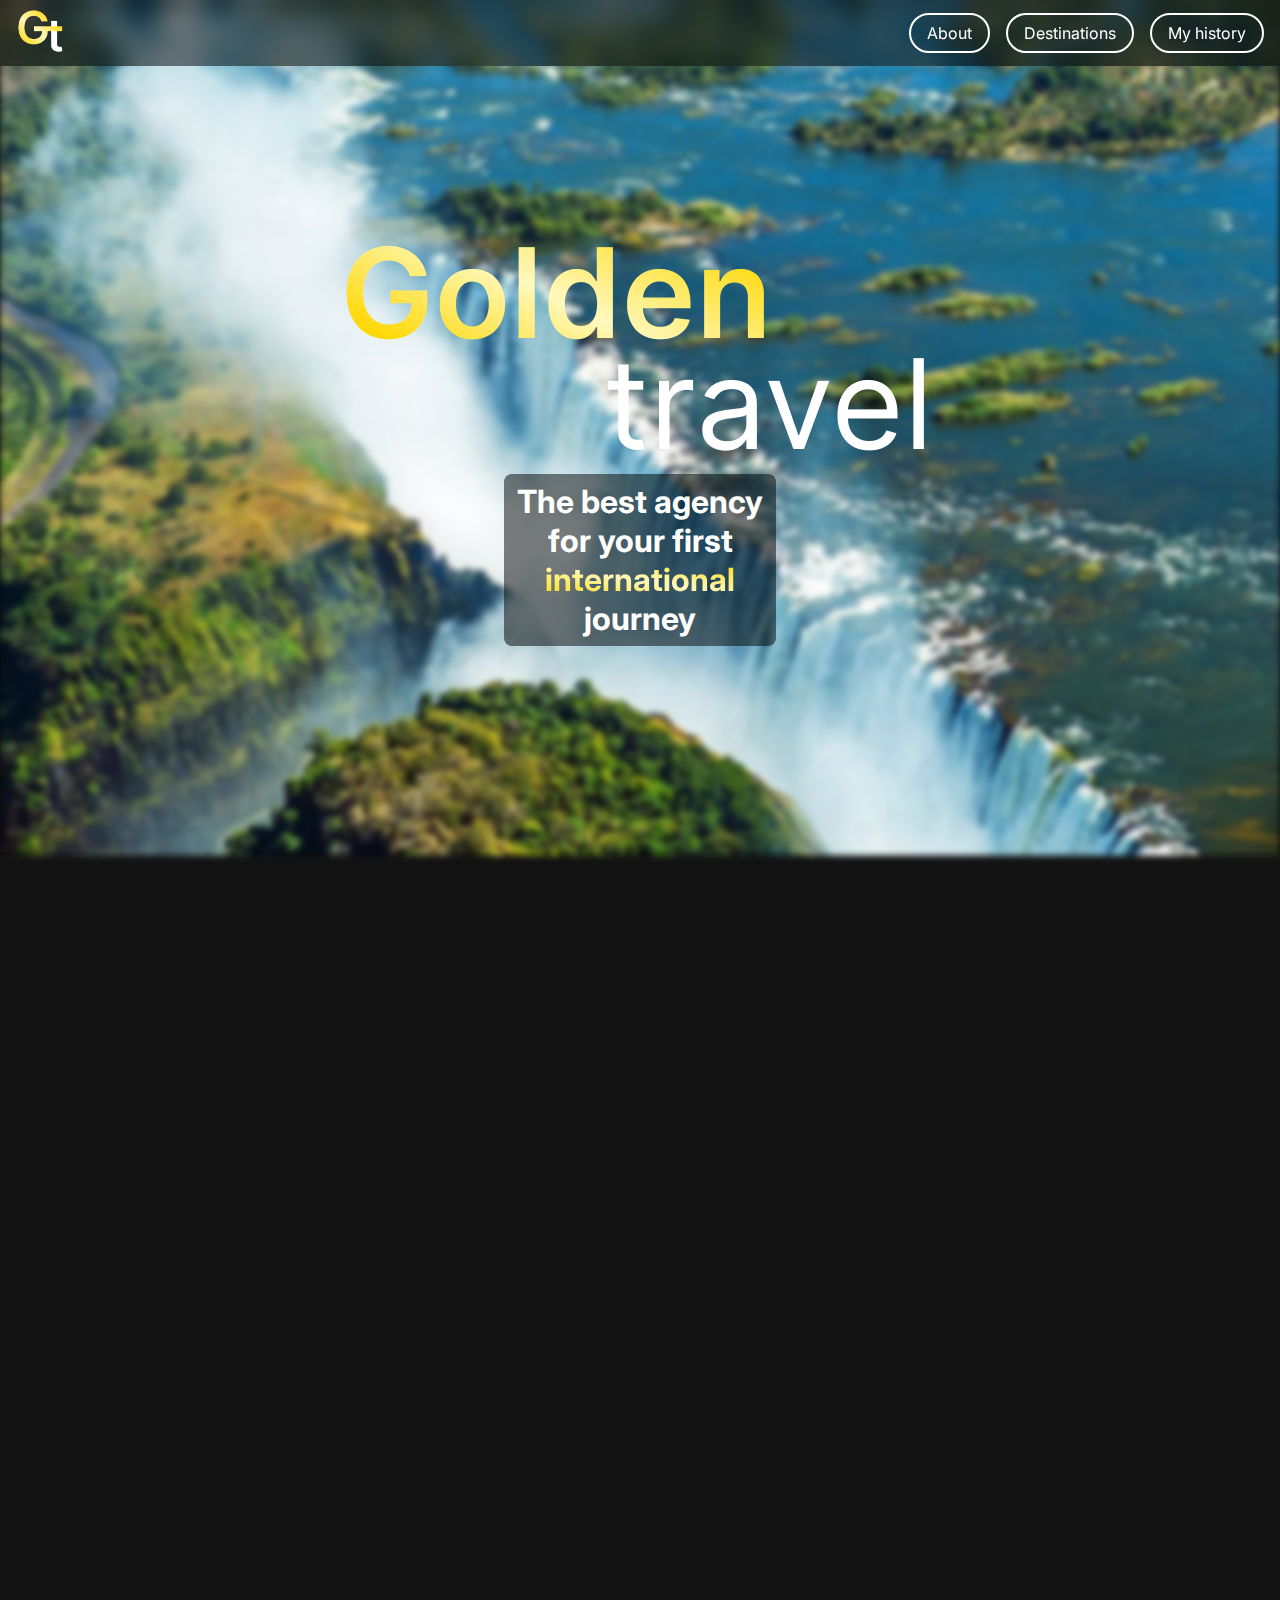
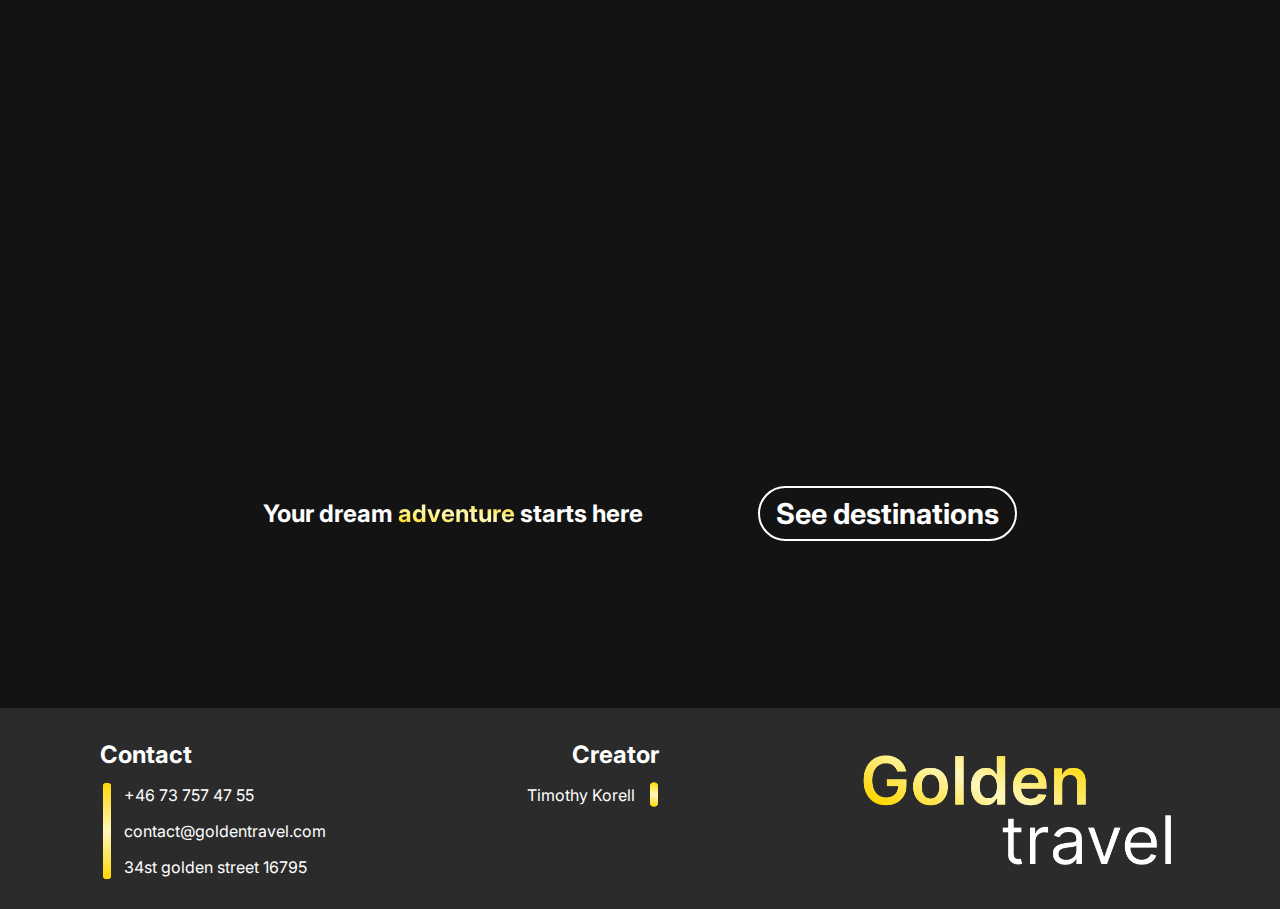
<file: index.html>
<!DOCTYPE html>
<html lang="en">

<head>
  <meta charset="UTF-8">
  <meta name="viewport" content="width=device-width, initial-scale=1.0">
  <link rel="stylesheet" href="./style.css">
  <script type="module" src="main.js" defer></script>
  <link rel="shortcut icon" href="./favicon.ico" type="image/x-icon">
  <link rel="preload" as="image"
    href="images/africa-best-places-to-visit-experience-victoria-falls-zimbabwe-zambia.jpg">
  <title>Golden travel</title>
</head>

<body>

  <!-- Header -->
  <header>
    <nav>
      <a href="/"><img src="meta-images/smallLogo.png" alt="Golden travel small logo"></a>

      <!-- Hamburger menu for phones -->
      <button title="Open and close navigation bar" name="hamburger-menu"
        class="hamburger-menu"><span></span><span></span><span></span></button>
      <a href="about/">About</a><a href="destinations/">Destinations</a><a href="history/">My history</a>
    </nav>
  </header>

  <!-- Navigation bar for phones -->
  <nav class="hide nav-bar"><a href="about/">About</a><a href="destinations/">Destinations</a><a href="history/">My
      history</a></nav>

  <!-- Hero -->
  <div id="hero">
    <img id="logo" src="meta-images/logo.png" alt="company logo">
    <h1 id="motto">The best agency for your first <span class="golden">international</span> journey</h1>
    <img id="hero-img" src="images/africa-best-places-to-visit-experience-victoria-falls-zimbabwe-zambia.jpg"
      alt="Hero image">
  </div>

  <!-- Main content -->
  <main>
    <section id="first-section" class="slide-out">
      <h2>Why watch a documentary when you can see it with <span class="golden">your own eyes?</span></h2>
      <img class="photo" tabindex="0" loading="lazy" src="images/Chichen-750x400.webp"
        alt="photo of travel destination">
      <p>Lorem ipsum dolor sit amet consectetur adipisicing elit. Aliquam quasi atque dolorum consequatur corporis
        fuga
        veniam assumenda veritatis est doloremque?</p>
    </section>
    <section id="second-section" class="slide-out">
      <h2>Afraid you will miss anything? Don&apos;t worry! We <span class="golden">take care of everything</span> for
        you.</h2>
      <img class="photo" tabindex="0" loading="lazy" src="images/the-great-wall-2190047_960_720-e1517999791900.jpg"
        alt="photo of travel destination">
      <p>Lorem ipsum dolor sit, amet consectetur adipisicing elit. Similique numquam temporibus earum sequi pariatur.
        Similique eveniet ea animi accusamus neque.</p>
    </section>
  </main>
  <div id="destinations">
    <h2>Your dream <span class="golden">adventure</span> starts here</h2>
    <a href="destinations/">See destinations</a>
  </div>

  <!-- Footer -->
  <footer>
    <div class="contact">
      <h2>Contact</h2>
      <a href="tel:+46737574755" class="p1">+46 73 757 47 55</a>
      <a href="mailto:contact@goldentravel.com" class="p2">contact@goldentravel.com</a>
      <a href="geo:49.2651881,-122.959521" class="p3">34st golden street 16795</a>
    </div>
    <div class="creator">
      <h2>Creator</h2>
      <p>Timothy Korell</p>
    </div>
    <img src="meta-images/logo.png" alt="Golden travel big logo">
  </footer>
</body>

</html>
</file>
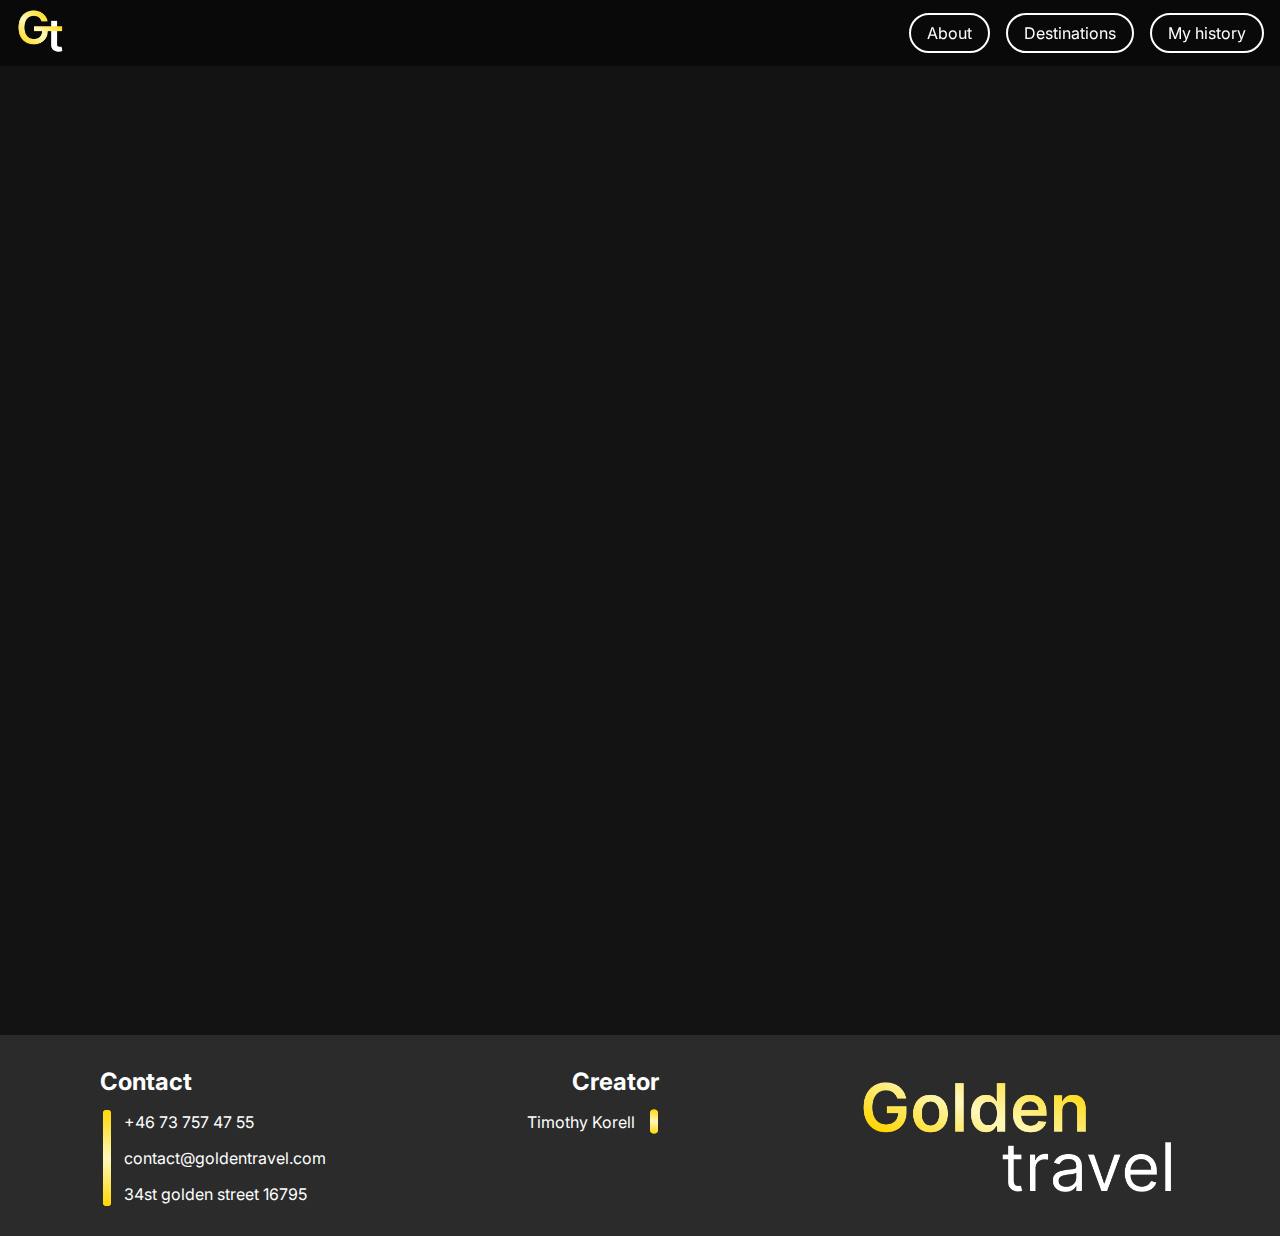
<file: about/index.html>
<!DOCTYPE html>
<html lang="en">

<head>
  <meta charset="UTF-8">
  <meta name="viewport" content="width=device-width, initial-scale=1.0">
  <link rel="stylesheet" href="style.css">
  <script type="module" src="../main.js" defer></script>
  <title>Golden travel - about</title>
</head>

<body>
  <!-- Header -->
  <header>
    <nav>
      <a href="../"><img class="logo" src="../meta-images/smallLogo.png" alt="Golden travel small logo"></a>

      <!-- Hamburger menu for phones -->
      <button title="Open and close navigation bar" name="hamburger-menu"
        class="hamburger-menu"><span></span><span></span><span></span></button>
      <a href="../about/">About</a><a href="../destinations/">Destinations</a><a href="../history/">My history</a>
    </nav>
  </header>

  <!-- Navigation bar for phones -->
  <nav class="hide nav-bar"><a href="../about/">About</a><a href="../destinations/">Destinations</a><a
      href="../history/">My
      history</a></nav>

  <main></main>

  <!-- Footer -->
  <footer>
    <div class="contact">
      <h2>Contact</h2>
      <a href="tel:+46737574755" class="p1">+46 73 757 47 55</a>
      <a href="mailto:contact@goldentravel.com" class="p2">contact@goldentravel.com</a>
      <a href="geo:49.2651881,-122.959521" class="p3">34st golden street 16795</a>
    </div>
    <div class="creator">
      <h2>Creator</h2>
      <p>Timothy Korell</p>
    </div>
    <img src="../meta-images/logo.png" alt="Golden travel big logo">
  </footer>
</body>

</html>
</file>
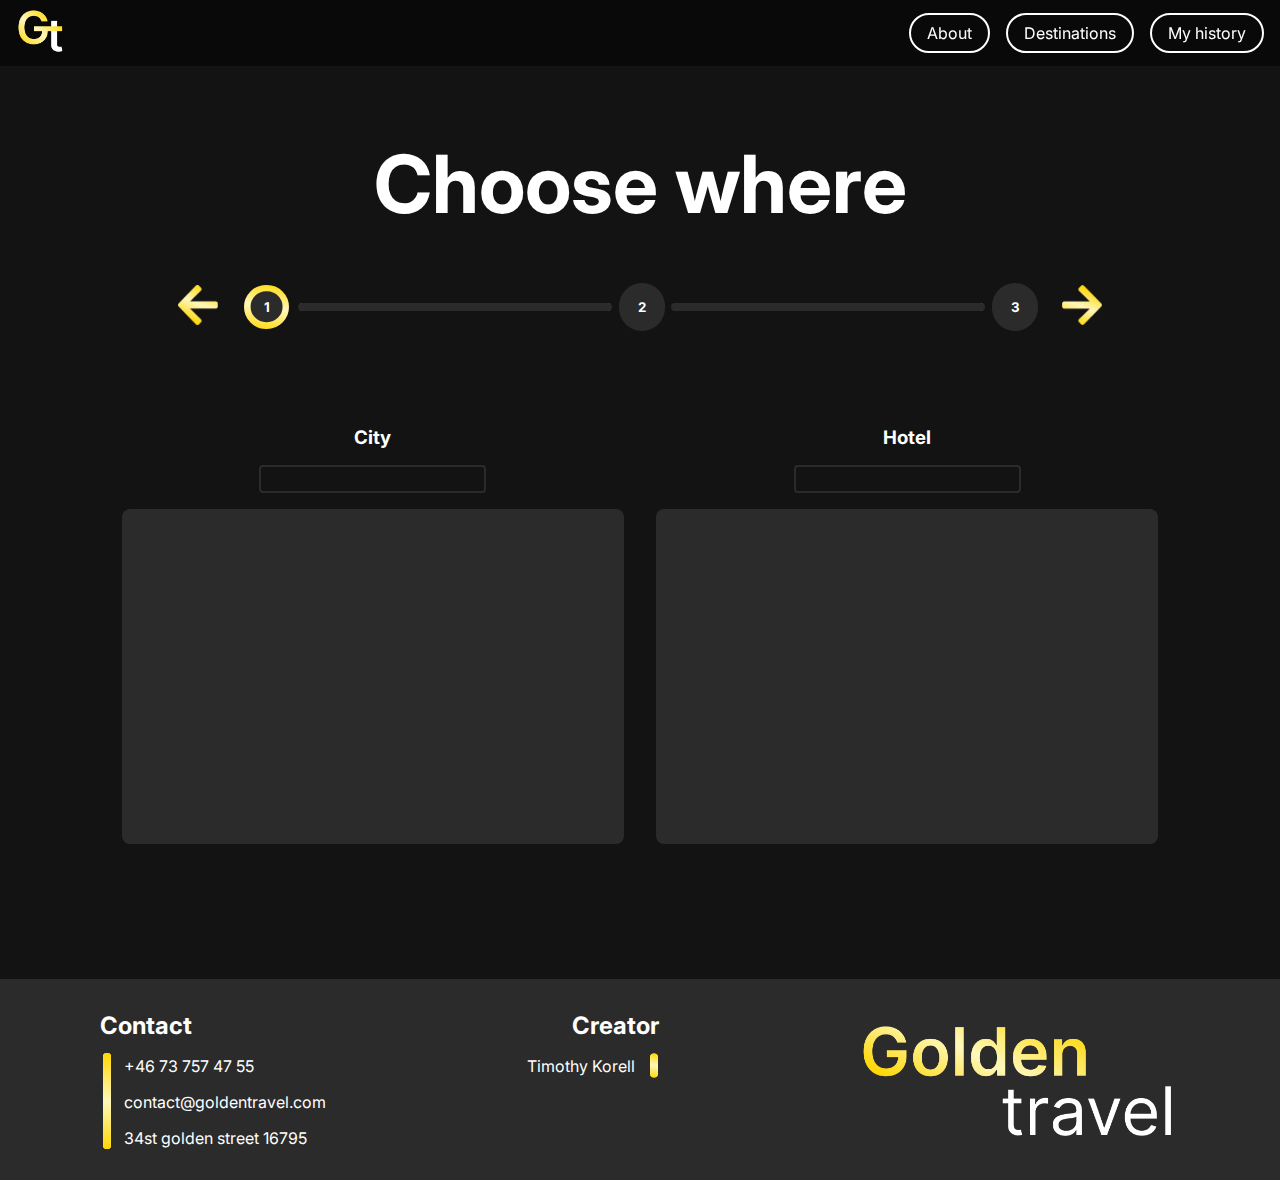
<file: destinations/index.html>
<!DOCTYPE html>
<html lang="en">

<head>
  <meta charset="UTF-8">
  <meta name="viewport" content="width=device-width, initial-scale=1.0">
  <script type="module" src="locationPage.js" defer></script>
  <script type="module" src="datePage.js" defer></script>
  <script type="module" src="utils.js" defer></script>
  <script type="module" src="form.js" defer></script>
  <script type="module" src="../main.js" defer></script>
  <link rel="stylesheet" href="style.css">
  <!-- <link rel="shortcut icon" href="../favicon.ico" type="image/x-icon"> -->
  <title>Golden travel - booking</title>
</head>

<body>
  <!-- Header -->
  <header>
    <nav>
      <a href="../"><img class="logo" src="../meta-images/smallLogo.png" alt="Golden travel small logo"></a>

      <!-- Hamburger menu for phones -->
      <button title="Open and close navigation bar" name="hamburger-menu"
        class="hamburger-menu"><span></span><span></span><span></span></button>
      <a href="../about/">About</a><a href="../destinations/">Destinations</a><a href="../history/">My history</a>
    </nav>
  </header>

  <!-- Navigation bar for phones -->
  <nav class="hide nav-bar"><a href="../about/">About</a><a href="../destinations/">Destinations</a><a
      href="../history/">My
      history</a></nav>

  <h1 id="title">Choose where</h1>

  <!-- Form pages progress bar -->
  <div id="step-indicator">
    <button id="previous" name="previous" aria-label="previous"><img src="../meta-images/leftarrow.png" alt=""></button>
    <button text="1" class="step active" id="step-1">
      1
    </button>
    <div class="bar" id="bar-1"></div>
    <button text="2" class="step" id="step-2">
      2
    </button>
    <div class="bar" id="bar-2"></div>
    <button text="3" class="step" id="step-3">
      3
    </button>
    <button id="next" name="next" aria-label="next"><img src="../meta-images/rightarrow.png" alt=""></button>
  </div>

  <!-- Travel destination selection -->
  <div id="location" class="current">
    <div class="selection">
      <h3>City</h3>
      <input id="city-input" type="text">
      <iframe id="city-map" style="border:0" referrerpolicy="no-referrer-when-downgrade" allowfullscreen>
      </iframe>
    </div>
    <div class="selection">
      <h3>Hotel</h3>
      <input id="hotel-input" type="text">
      <iframe id="hotel-map" style="border:0" referrerpolicy="no-referrer-when-downgrade" allowfullscreen>
      </iframe>
    </div>
  </div>

  <!-- Travel start and end date selection -->
  <div id="calendar" class="hidden">
    <div>
      <button class="previous"><img src="../meta-images/arrows.svg" alt=""></button>
      <p class="year"></p>
      <p class="month"></p>
      <button class="next"><img src="../meta-images/arrows.svg" alt=""></button>
    </div>
    <div id="days">
      <p>Monday</p>
      <p>Tuesday</p>
      <p>Wednesday</p>
      <p>Thursday</p>
      <p>Friday</p>
      <p>Saturday</p>
      <p>Sunday</p>
    </div>
    <div class="date-grid" id="date-grid"></div>
  </div>

  <!-- Traveling person important info gathering -->
  <div id="info-form" class="hidden">
    <form>
      <!-- Personal questions -->
      <fieldset id="personal">
        <legend>Personal</legend>
        <div>
          <label for="first-name">First name</label>
          <span class="req">*</span>
          <input placeholder="Type to begin..." type="text" name="first-name" id="first-name" required
            aria-required="true">
        </div>
        <div>
          <label for="last-name">Last name</label>
          <span class="req">*</span>
          <input placeholder="Type to begin..." type="text" name="last-name" id="last-name" required
            aria-required="true">
        </div>
        <div>
          <label for="age">Age</label>
          <span class="req">*</span>
          <input placeholder="Type to begin..." type="number" name="age" min="18" id="age" required
            aria-required="true">
        </div>
      </fieldset>

      <!-- Contact questions -->
      <fieldset id="contact">
        <legend>Contact</legend>
        <div>
          <label for="email">Email</label>
          <span class="req">*</span>
          <input placeholder="just.example@gmail.com" type="email" name="email" id="email" required
            aria-required="true">
        </div>
        <div>
          <label for="phone-number">Phone number</label>
          <span class="req">*</span>
          <input placeholder="Type to begin..." type="tel" name="phone-number" id="phone-number" minlength="7"
            maxlength="15" required aria-required="true">
        </div>
      </fieldset>

      <div>
        <label for="other">Anything extra you want us to know?</label>
        <textarea placeholder="Help us make your first journey the best..." name="other"></textarea>
      </div>

      <!-- Payment details -->
      <fieldset id="payment">
        <legend>Payment</legend>
        <div>
          <label for="card-name">Card holder name</label>
          <span class="req">*</span>
          <input placeholder="Type to begin..." type="text" name="card-name" id="card-name" required
            aria-required="true">
        </div>
        <div>
          <label for="card-number">Card number</label>
          <span class="req">*</span>
          <input placeholder="XXXX XXXX XXXX XXXX" type="number" name="card-number" id="card-number" required
            aria-required="true">
        </div>
        <div>
          <label for="ccv">Card CCV</label>
          <span class="req">*</span>
          <input placeholder="XXXX" type="number" id="ccv" name="ccv" required aria-required="true">
        </div>
        <div>
          <label for="expires">Expiration date</label>
          <span class="req">*</span>
          <input placeholder="MM/YY" type="text" name="expires" id="expires" required aria-required="true">
        </div>
      </fieldset>

      <!-- Final send button and warnings about incorrecly filled out form questions -->
      <div id="last">
        <ul id="warning"></ul>
        <input type="button" id="send" value="Send">
      </div>
    </form>
  </div>


  <!-- Footer -->
  <footer>
    <div class="contact">
      <h2>Contact</h2>
      <a href="tel:+46737574755" class="p1">+46 73 757 47 55</a>
      <a href="mailto:contact@goldentravel.com" class="p2">contact@goldentravel.com</a>
      <a href="geo:49.2651881,-122.959521" class="p3">34st golden street 16795</a>
    </div>
    <div class="creator">
      <h2>Creator</h2>
      <p>Timothy Korell</p>
    </div>
    <img src="../meta-images/logo.png" alt="Golden travel big logo">
  </footer>
</body>

</html>
</file>
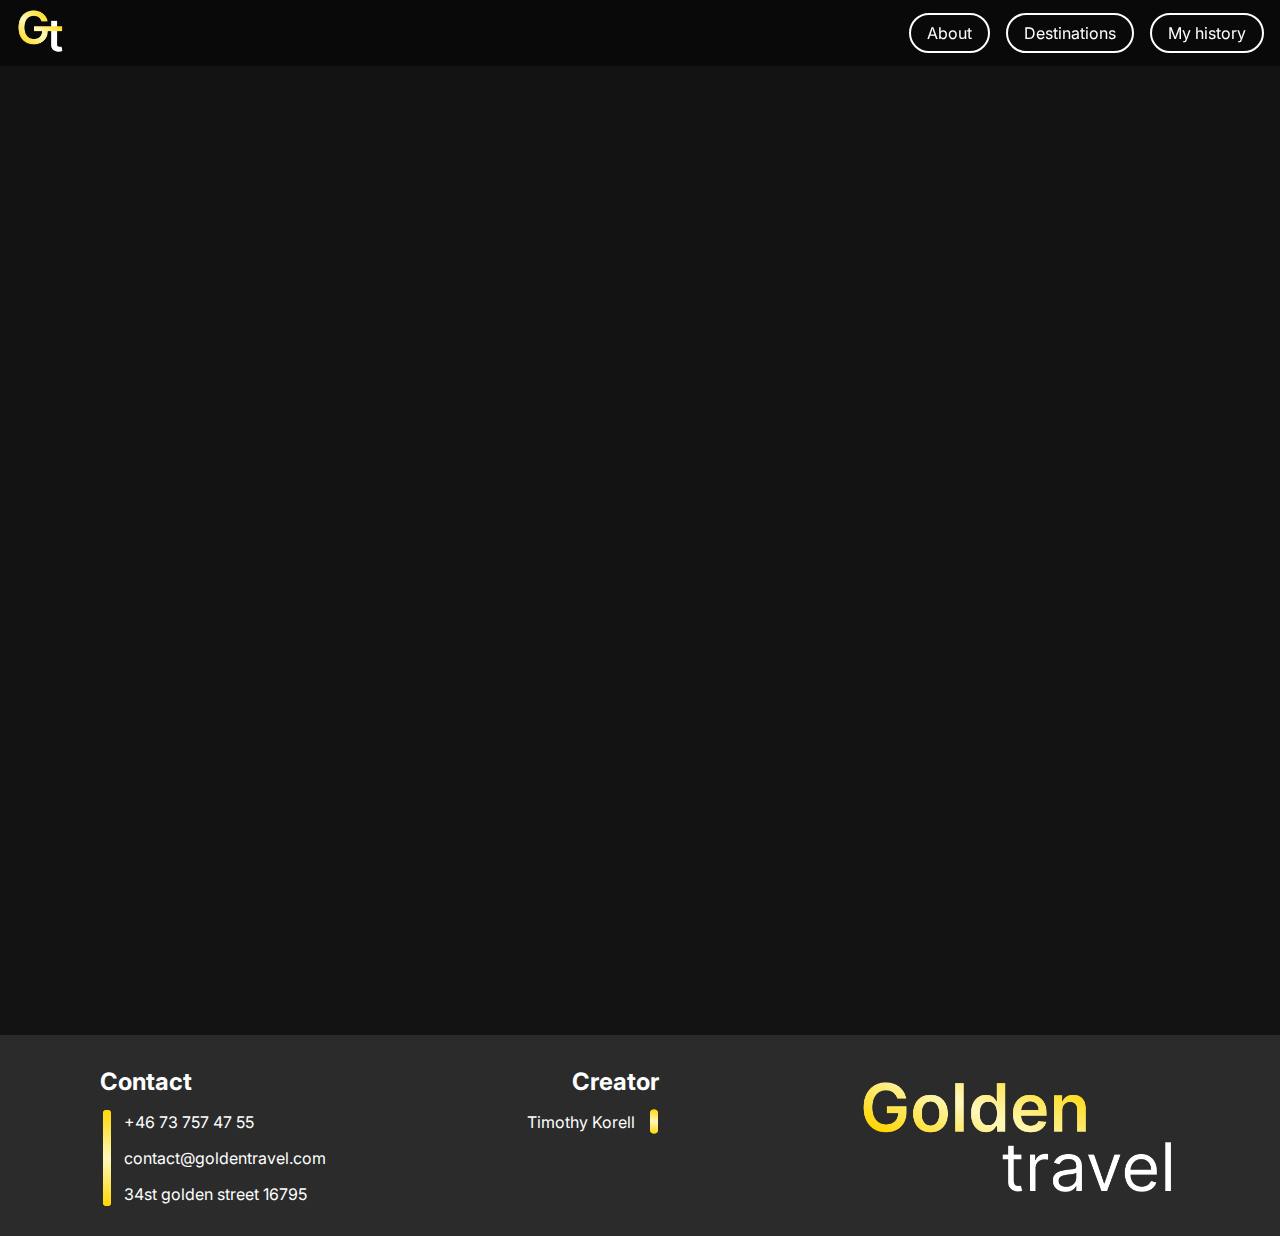
<file: history/index.html>
<!DOCTYPE html>
<html lang="en">

<head>
  <meta charset="UTF-8">
  <meta name="viewport" content="width=device-width, initial-scale=1.0">
  <link rel="stylesheet" href="style.css">
  <script type="module" src="../main.js" defer></script>
  <title>Golden travel - history</title>
</head>

<body>
  <!-- Header -->
  <header>
    <nav>
      <a href="../"><img class="logo" src="../meta-images/smallLogo.png" alt="Golden travel small logo"></a>

      <!-- Hamburger menu for phones -->
      <button name="hamburger-menu" title="Open and close navigation bar"
        class="hamburger-menu"><span></span><span></span><span></span></button>
      <a href="../about/">About</a><a href="../destinations/">Destinations</a><a href="../history/">My history</a>
    </nav>
  </header>

  <!-- Navigation bar for phones -->
  <nav class="hide nav-bar"><a href="../about/">About</a><a href="../destinations/">Destinations</a><a
      href="../history/">My
      history</a></nav>

  <main></main>

  <!-- Footer -->
  <footer>
    <div class="contact">
      <h2>Contact</h2>
      <a href="tel:+46737574755" class="p1">+46 73 757 47 55</a>
      <a href="mailto:contact@goldentravel.com" class="p2">contact@goldentravel.com</a>
      <a href="geo:49.2651881,-122.959521" class="p3">34st golden street 16795</a>
    </div>
    <div class="creator">
      <h2>Creator</h2>
      <p>Timothy Korell</p>
    </div>
    <img src="../meta-images/logo.png" alt="Golden travel big logo">
  </footer>
</body>

</html>
</file>
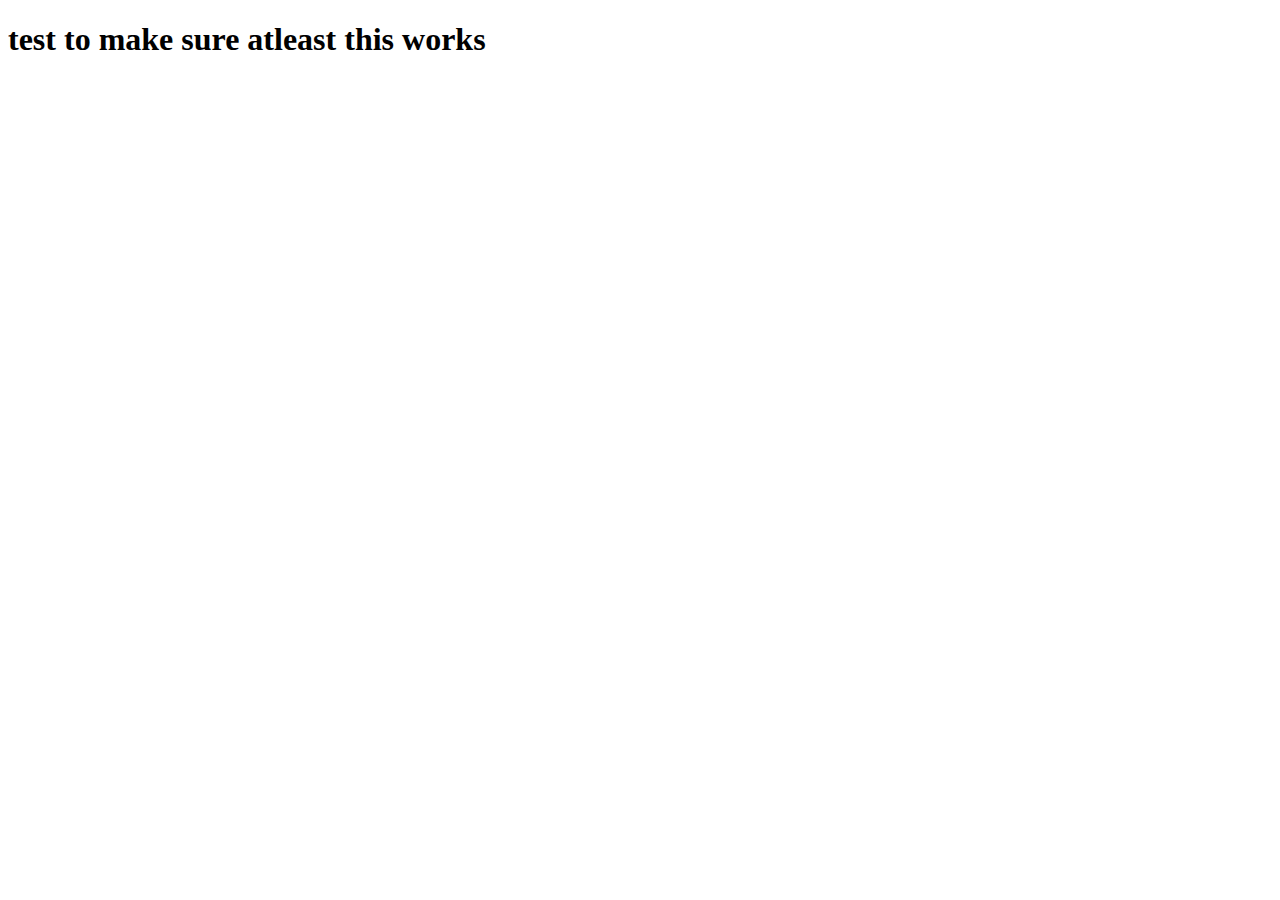
<file: journey/index.html>
<!DOCTYPE html>
<html lang="en">

<head>
  <meta charset="UTF-8">
  <meta name="viewport" content="width=device-width, initial-scale=1.0">
  <script type="module" src="journey.js" defer></script>
  <title>Document</title>
</head>

<body>
  <h1>test to make sure atleast this works</h1>
  <iframe id="google-map" width="450" height="250" frameborder="0" style="border:0"
    referrerpolicy="no-referrer-when-downgrade" src="" allowfullscreen>
  </iframe>
</body>

</html>
</file>
<file: style.css>
@import 'globals.css';

body {
  background-color: var(--primary);
}

/* Animations */
@keyframes slide-in-right {
  from {
    opacity: 0;
    transform: translateX(300px);
  }

  to {
    opacity: 1;
    transform: translateX(0);
  }
}

@keyframes slide-out-right {
  from {
    opacity: 1;
    transform: translateX(0);
  }

  to {
    opacity: 0;
    transform: translateX(300px);
  }
}

@keyframes slide-in-left {
  from {
    opacity: 0;
    transform: translateX(-300px);
  }

  to {
    opacity: 1;
    transform: translateX(0);
  }
}

@keyframes slide-out-left {
  from {
    opacity: 1;
    transform: translateX(0);
  }

  to {
    opacity: 0;
    transform: translateX(-300px);
  }
}

@keyframes in-right {
  from {
    opacity: 0;
    transform: translateX(50vw);
  }

  to {
    opacity: 1;
    transform: translateX(0);
  }
}

@keyframes in-left {
  from {
    opacity: 0;
    transform: translateX(-50vw);
  }

  to {
    opacity: 1;
    transform: translateX(0);
  }
}

@keyframes grow {
  from {
    transform: scaleY(0);
  }

  to {
    transform: scaleY(1);
  }
}

/* Hero */
#hero {
  display: flex;
  flex-direction: column;
  justify-content: center;
  align-items: center;

  width: 100%;
  height: 95vh;

  position: relative;
  z-index: 1;

  background-color: #00000080;

  #logo {
    animation: in-left .7s ease-out;
  }

  #motto {
    animation: in-left .7s ease-out;
    width: 20vw;
    text-align: center;

    margin-top: var(--size-2);
    position: relative;
    z-index: 1;

    &::before {
      content: '';
      position: absolute;
      top: 50%;
      left: 50%;
      translate: -50% -50%;
      height: calc(100% + var(--size-2));
      width: calc(100% + var(--size-2));
      background-color: #00000080;
      border-radius: var(--size-3);
      z-index: -1;
    }
  }

  #hero-img {
    animation: in-right .7s ease-out;
    position: absolute;
    z-index: -1;

    width: 100%;
    height: 95vh;

    top: 50%;
    left: 50%;
    translate: -50% -50%;
    object-fit: cover;

    filter: blur(3px);
  }
}

/* Main content */
main {
  display: flex;
  flex-direction: column;
  align-items: center;
  justify-content: center;
  gap: 30vh;
  margin-top: 30vh;
  margin-bottom: 30vh;
  width: 100%;

  section {
    display: grid;
    grid-template-columns: repeat(5, 1fr);
    grid-template-rows: repeat(3, 1fr);
    column-gap: var(--size-1);
    width: 100%;
    max-width: 80vw;

    h2 {
      grid-row: 1;
    }

    p {
      margin-top: auto;
      grid-row: 3;
      height: fit-content;
    }

    img {
      grid-row: span 3;
      width: 25vw;
      aspect-ratio: 1.52 / 1;
      transition: all 200ms;
      background-color: #fff;
      transform: rotateZ(-8deg);
      padding: var(--size-2);
      padding-bottom: 3rem;
      opacity: .9;
      cursor: pointer;
    }

    &:nth-child(1),
    &:nth-child(2) {

      &.slide-in,
      &.slide-out {
        animation-duration: .5s;
      }

      &.slide-in {
        opacity: 1;
        transform: translateX(0);
      }

      &.slide-out {
        opacity: 0;
        transform: translateX(300px);
      }
    }

    &:nth-child(1) {

      h2,
      p {
        grid-column: span 3;
      }

      &.slide-in {
        animation-name: slide-in-right;
      }

      &.slide-out {
        animation-name: slide-out-right;
      }

      img {
        transform: rotateZ(-8deg);
        grid-column: 4 / span 2;
        margin-left: auto;

        &:hover {
          transform: scale(1.1, 1.1) rotateZ(-8deg);
        }
      }
    }

    &:nth-child(2) {

      h2,
      p {
        grid-column: 3 / span 3;
        text-align: right;
      }

      &.slide-in {
        animation-name: slide-in-left;
      }

      &.slide-out {
        animation-name: slide-out-left;
      }

      img {
        grid-column: 1 / span 2;
        transform: rotateZ(8deg);

        &:hover {
          transform: scale(1.1, 1.1) rotateZ(8deg);
        }
      }
    }
  }
}

/* Encouraged link to the booking page */
#destinations {
  margin-inline: auto;
  width: fit-content;
  display: flex;
  align-items: center;
  gap: 9vw;

  padding-bottom: var(--size-1);

  p {
    font-size: var(--size-1);
    font-weight: bold;
    background-color: var(--primary);
    padding-inline: var(--size-2);
  }

  a {
    border: 2px solid white;
    outline: none;
    padding: var(--size-3) var(--size-2);
    font-size: 1.8rem;
    font-weight: bold;
    cursor: pointer;
    border-radius: 100vh;
  }
}

/* Media queries for responsiveness */
@media screen and (max-width: 940px) {
  main {
    section {
      display: grid;
      grid-template-columns: 1fr;
      grid-template-rows: repeat(4, 1fr);
      width: fit-content;
      column-gap: 0;

      &:nth-child(1),
      &:nth-child(2) {
        h2 {
          grid-column: 1;
          grid-row: 1;
          text-align: center;
          width: 100%;
          margin: 0;
        }

        p {
          grid-column: 1;
          grid-row: 4;
          text-align: center;
          width: 100%;
        }

        img {
          width: 50vw;
          grid-row: 2 / span 2;
          grid-column: 1;
          margin-inline: auto;
        }
      }
    }
  }
}

@media screen and (max-width: 1100px) {
  #hero {
    #logo {
      width: 80vw;
    }

    #motto {
      width: 50vw;
    }
  }
}

@media screen and (max-width: 390px) {
  #hero {
    #motto {
      width: fit-content;
      padding-inline: var(--size-3);
    }
  }
}

@media screen and (max-width: 760px) {
  #destinations {
    flex-direction: column;

    p {
      text-align: center;
    }
  }
}

@media screen and (max-width: 410px) {
  main {
    section {

      &:nth-child(1),
      &:nth-child(2) {
        img {
          width: 70vw;
        }
      }
    }
  }
}
</file>
<file: about/style.css>
@import '../globals.css';

main {
  height: 100vh;
}
</file>
<file: destinations/style.css>
@import '../globals.css';

h1 {
  width: fit-content;
  font-size: 5rem;
  margin: 15vh auto 5vh;
  text-align: center;
}

/* Animations */
@keyframes widen {
  from {
    width: 101%;
    left: -0.5%;
  }

  to {
    width: 0%;
    left: 100.5%;
  }
}

@keyframes shorten {
  from {
    width: 0%;
    left: 100.5%;
  }

  to {
    width: 101%;
    left: -0.5%;
  }
}

@keyframes forward {
  from {
    --color: 270deg;
    --transparent: 0deg;
  }

  to {
    --color: 90deg;
    --transparent: 360deg;
  }
}

@keyframes backward {
  from {
    --color: 90deg;
    --transparent: 360deg;
  }

  to {
    --color: 270deg;
    --transparent: 0deg;
  }
}

@keyframes rotate-days {
  from {
    opacity: 0;
    transform: rotateY(180deg);
  }

  to {
    opacity: 1;
    transform: rotateY(0deg);
  }
}

@keyframes reveal {
  from {
    opacity: 0;
  }

  to {
    opacity: 1;
  }
}

/* Custom properties for animation otherwise impossible with css */
@property --color {
  syntax: '<angle>';
  inherits: false;
  initial-value: 270deg;
}

@property --transparent {
  syntax: '<angle>';
  inherits: false;
  initial-value: 0deg;
}

/* Progress bar */
#step-indicator {
  display: flex;
  justify-content: center;
  align-items: center;
  max-width: 81vw;
  margin-inline: auto;
  margin-bottom: 10vh;
  gap: var(--size-3);

  .bar {
    width: 30%;
    height: var(--size-3);
    background: var(--gradient);
    border-radius: 100vh;
    position: relative;

    &::after {
      content: '';
      position: absolute;
      inset: 0;
      left: -0.5%;
      width: 101%;
      height: 100%;
      border-radius: 100vh;
      background: var(--secondary);
    }

    &.active::after {
      animation: .6s widen ease-in;
      width: 0%;
      left: 100.5%;
    }

    &.unactive::after {
      animation: .6s shorten ease-out;
      left: -0.5%;
      width: 101%;
    }
  }

  .step {
    padding: var(--size-2) 1.2rem;
    border-radius: 100vh;
    background-color: var(--secondary);
    position: relative;

    /* p {
      width: 1.2rem;
      text-align: center;
    } */

    &::before {
      content: '';
      position: absolute;
      width: 100%;
      height: 100%;
      z-index: -1;
      top: 0;
      left: 0;
      border-radius: 100vh;
      background: var(--gradient);
      border: 2px solid var(--primary);
    }

    &::after {
      content: attr(text);
      text-align: center;
      font-weight: bold;
      color: white;
      position: absolute;
      top: 50%;
      left: 50%;
      border-radius: 100vh;
      translate: -50% -50%;
      background-color: var(--secondary);
      width: 66%;
      height: 66%;
      padding: var(--size-3);
    }

    background: conic-gradient(from var(--color),
      transparent var(--transparent),
      var(--secondary) var(--transparent) var(--color));

    &.active,
    &.unactive {
      background: conic-gradient(from var(--color),
          transparent var(--transparent),
          var(--secondary) var(--transparent) var(--color));
    }

    &.active {
      animation: forward 1s .6s ease-out forwards;
    }

    &.unactive {
      animation: backward 1s ease-in forwards;
    }

    &#step-1.active {
      background: conic-gradient(from 270deg, red 0deg, transparent 0deg 270deg);
      padding: var(--size-2) 1.4rem;
    }
  }

  button:not(.step) {
    background-color: var(--primary);
    border-radius: var(--size-3);
    padding: var(--size-3) var(--size-2);

    img {
      height: 2.5rem;
      aspect-ratio: 1;
    }
  }
}

#location,
#calendar,
#info-form {
  animation: reveal 1.6s ease-in-out;
  margin-inline: auto;

  &.hidden {
    display: none;
  }

  overflow-y: hidden;
}

#location,
#info-form {
  max-width: 81vw;
}

/* Travel destination selection */
#location {
  display: flex;
  justify-content: space-between;
  align-items: center;

  .selection {
    display: flex;
    flex-direction: column;
    justify-content: center;
    align-items: center;
    gap: var(--size-2);

    /* Maps */
    iframe {
      width: calc((81vw - var(--size-1)) / 2);
      aspect-ratio: 3 / 2;
      border-radius: var(--size-3);
      background-color: var(--secondary);
    }
  }
}

input {
  border: 2px solid var(--secondary);
  outline: none;
  background-color: transparent;
  color: white;
  border-radius: var(--size-4);
  padding: var(--size-4);
  text-align: center;
}

/* Traveling start and end date selection */
#calendar {
  width: 80vw;
  height: 80vh;
  display: flex;
  flex-direction: column;
  gap: var(--size-2);
  padding-inline: var(--size-1);
  margin-inline: auto;

  /* Day display */
  #days p {
    width: 5.5rem;
    text-align: center;
  }

  /* Month selection */
  div:not(.date-grid) {
    display: flex;
    justify-content: space-around;
    align-items: center;

    button {
      border: none;
      outline: none;
      background-color: transparent;
      cursor: pointer;
      width: 3rem;
      aspect-ratio: 1;
      font-size: var(--size-1);

      img {
        width: 100%;
        aspect-ratio: 1;

        &:is(.previous>img) {
          rotate: 180deg;
        }
      }
    }
  }

  /* The actual calendar */
  .date-grid {
    display: grid;
    height: 100%;
    width: 100%;
    grid-template-columns: repeat(7, 1fr);
    grid-template-rows: repeat(6, 1fr);
    gap: 2px;

    /* Divs showing days inside of month */
    div {
      animation: rotate-days .2s ease-out;
      position: relative;
      display: flex;
      align-items: center;
      justify-content: space-around;
      background-color: var(--primary);
      border: 2px solid var(--secondary);
      border-radius: 10px;
      padding: var(--size-3);
      cursor: pointer;

      &.otherMonth,
      &.old-days,
      &:has(.golden) {
        cursor: default;
      }

      /* Parahgraps showing days */
      p {
        height: fit-content;
        transition: all .2s;
        user-select: none;

        &.big {
          font-size: var(--size-1);
        }

        &.small {
          font-size: 1.5rem;
        }

        &.golden {
          font-weight: 900;
          font-size: 1.5rem;
        }
      }

      &.old-days p {
        color: #ffffff50;
      }

      &.otherMonth {
        filter: blur(3px);

        p {
          color: #ffffff50;
          border: none;
        }
      }

      &.otherMonth,
      &.old-days,
      &:has(.golden) {

        .hide,
        .show {
          display: none;
        }
      }

      &.selected,
      &.first,
      &.last {
        border-top: 2px solid var(--main-gold);
        border-bottom: 2px solid var(--main-gold);
      }

      &.first {
        border-left: 2px solid var(--main-gold);
      }

      &.last {
        border-right: 2px solid var(--main-gold);
      }
    }
  }
}

/* Traveling person important info gathering */
#info-form {
  width: 40rem;
  height: fit-content;
  margin-inline: auto;

  form {
    height: fit-content;
    width: 100%;
    display: flex;
    align-items: center;
    flex-direction: column;
    gap: 5rem;
    margin-inline: auto;

    #personal,
    #contact,
    #payment {
      width: 90%;
      height: fit-content;
      gap: var(--size-2);
      padding: var(--size-1);
      border-radius: var(--size-1);
      border: 2px dashed var(--secondary);

      legend {
        padding-inline: var(--size-2);
        margin-left: var(--size-1);
      }

      /* Question fields */
      div {
        display: grid;
        grid-template-rows: repeat(2, 1fr);
        grid-template-columns: repeat(5, 1fr);
        width: fit-content;

        input {
          grid-column: span 5;
          width: 100%;
        }

        label {
          grid-column: 2 / 5;
          width: 100%;
          text-align: center;
        }

        input,
        label,
        span {
          margin-inline: auto;
        }

        .req {
          color: red;
          width: 100%;
          text-align: right;
        }
      }
    }

    /* Personal info */
    #personal {
      display: grid;
      grid-template-rows: repeat(2, 1fr);
      grid-template-columns: repeat(4, 0.5fr);

      div {
        grid-column: span 2;
        width: 100%;

        &:has(>input[name='age']) {
          grid-column: 2 / 4;
        }
      }
    }

    /* Contact info */
    #contact {
      width: 90%;
      display: flex;
      justify-content: center;
      align-items: center;

      div {
        width: 100%;
      }
    }

    /* Optional text field */
    div:has(textarea) {
      width: 100%;
      display: flex;
      justify-content: center;
      align-items: center;
      flex-direction: column;
      gap: var(--size-4);

      textarea {
        width: 90%;
        height: 10rem;
        background-color: transparent;
        outline: none;
        border: 2px solid var(--secondary);
        padding: .4rem .8rem;
        border-radius: var(--size-4);
        resize: none;
      }
    }

    /* Payment info */
    #payment {
      display: grid;
      grid-template-columns: repeat(2, 1fr);
      grid-template-rows: repeat(3, 1fr);

      div {
        width: 100%;

        &:has(>input[name='card-name'], >input[name='card-number']) {
          grid-column: span 2;
        }
      }
    }
  }

  /* Send button and incorrect form input warnings */
  #last {
    display: flex;
    flex-direction: column;
    gap: var(--size-1);
    width: 90%;

    ul {
      width: 100%;
      height: fit-content;

      li {
        color: red;
        width: 100%;
        text-align: center;
      }
    }

    input {
      width: 100%;
      margin-inline: auto;
      padding: var(--size-2);
      color: black;
      font-weight: 700;
      font-size: var(--size-2);
      background: var(--gradient);
      border-radius: var(--size-3);
      cursor: pointer;
    }
  }
}

/* Media queries for responsiveness */
@media screen and (max-width: 640px) {
  #info-form {
    width: 90%;

    form {

      #personal,
      #contact,
      #payment {
        display: flex;
        justify-content: center;
        align-items: center;
        flex-direction: column;

        div {
          width: 100%;
        }
      }
    }
  }
}

@media screen and (max-width: 280px) {
  #info-form {
    width: 100%;

    form {

      #personal,
      #contact,
      #payment {
        padding: 0;
        width: 100%;
        border-radius: 0;
      }
    }
  }
}

@media screen and (max-width: 820px) {
  #location {
    flex-direction: column;
    gap: var(--size-1);

    .selection {
      iframe {
        width: 81vw;
      }
    }
  }
}

@media screen and (max-width: 360px) {
  #step-indicator {
    gap: 0;

    button {
      margin-inline: 0;
      padding: 0;
    }
  }
}

@media screen and (max-width: 810px) {
  #calendar {
    width: 100vw;
    height: 90vh;

    #days p {
      width: 2.var(--size-2);
    }

    .date-grid {
      background-color: var(--secondary);
      border: 1px solid var(--secondary);
      gap: 1px;

      div {
        border: none;
        border-radius: 0;
        padding: 0;
      }
    }
  }
}

@media screen and (max-width: 500px) {
  #calendar {
    width: 100vw;
    height: 90vh;
    padding-inline: 1px;

    #days p {
      width: 2.var(--size-2);
    }

    .date-grid {
      background-color: var(--secondary);
      border: 1px solid var(--secondary);
      gap: 1px;

      div {
        border: none;
        border-radius: 0;
        padding: 0;
      }
    }
  }
}
</file>
<file: history/style.css>
@import '../globals.css';

main {
  height: 100vh;
}
</file>
